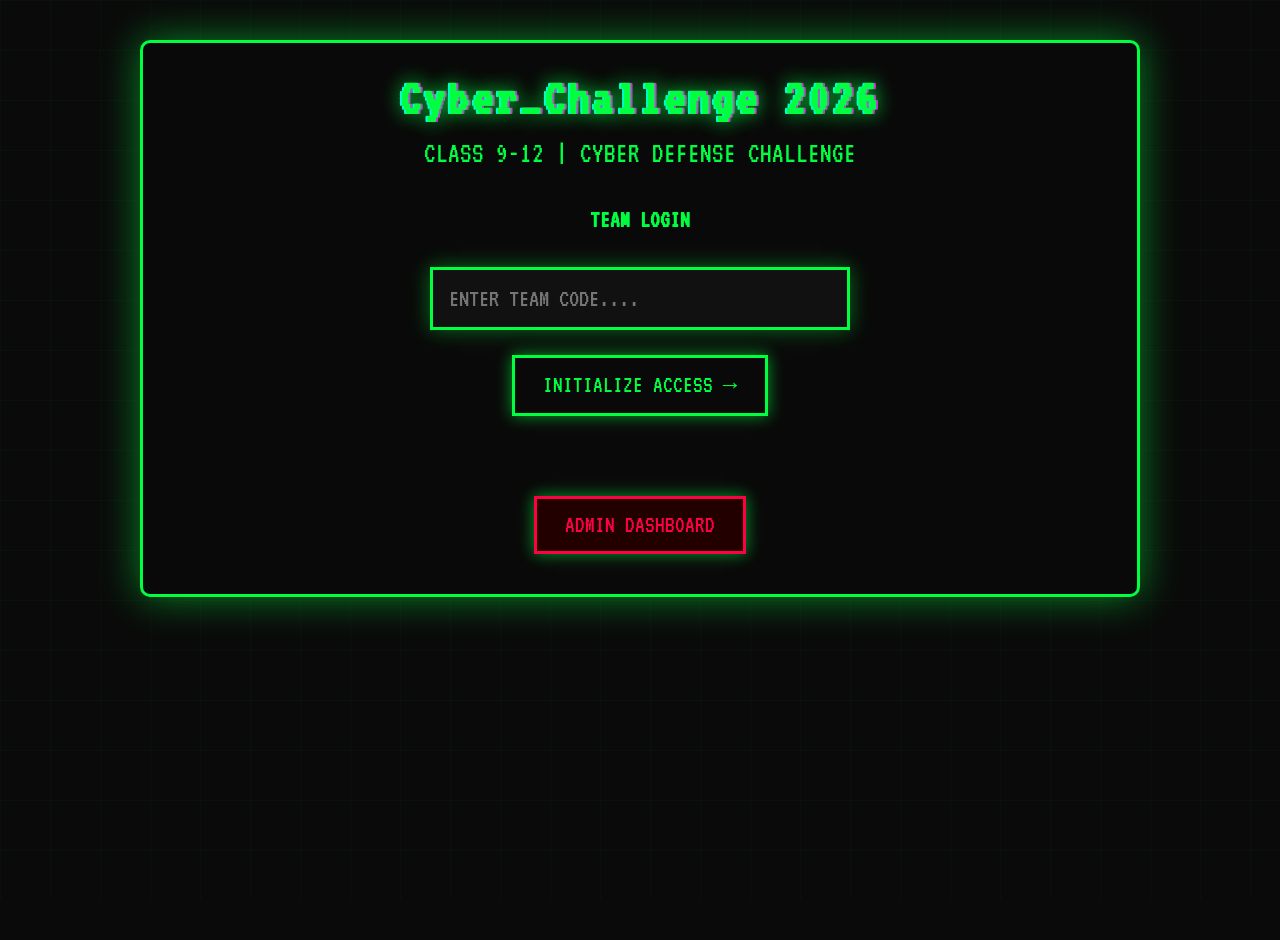
<file: index.html>
<!DOCTYPE html>
<html lang="en">
<head>
  <meta charset="UTF-8">
  <meta name="viewport" content="width=device-width, initial-scale=1.0">
  <title>ACCESS TERMINAL // HACKING SIM</title>
  <link rel="stylesheet" href="style.css">
</head>
<body>
  <div class="container">
    <h1 data-text="HACKING SIMULATOR 2026">Cyber_Challenge 2026</h1>
    <p style="text-align:center; font-size:1.8rem; margin-bottom:30px;">CLASS 9-12 | CYBER DEFENSE CHALLENGE</p>

    <div style="max-width:500px; margin:40px auto; text-align:center;">
      <h2 style="margin-bottom:20px;">TEAM LOGIN</h2>
      <input type="text" id="teamCode" placeholder="ENTER TEAM CODE...." maxlength="7">
      <br>
      <button onclick="loginTeam()">INITIALIZE ACCESS →</button>
    </div>

    <div style="text-align:center; margin-top:60px;">
      <button onclick="goToAdmin()" style="background:#220000; color:#ff0044; border-color:#ff0044;">
        ADMIN DASHBOARD
      </button>
    </div>
  </div>

  <script src="questions.js"></script>
  <script>
    function loginTeam() {
      let code = document.getElementById('teamCode').value.trim().toUpperCase();
      if (!code || !code.startsWith('TEAM')) {
        alert("❗INVALID TEAM CODE....");
        return;
      }
      localStorage.setItem('currentTeam', code);
      window.location.href = 'challenge.html';
    }

    function goToAdmin() {
      const pass = prompt("ENTER ADMIN PASSCODE:");
      if (pass === "Qwerty11!") {
        window.location.href = 'admin.html';
      } else {
        alert("ACCESS DENIED.");
      }
    }
  </script>
</body>
</html>
</file>
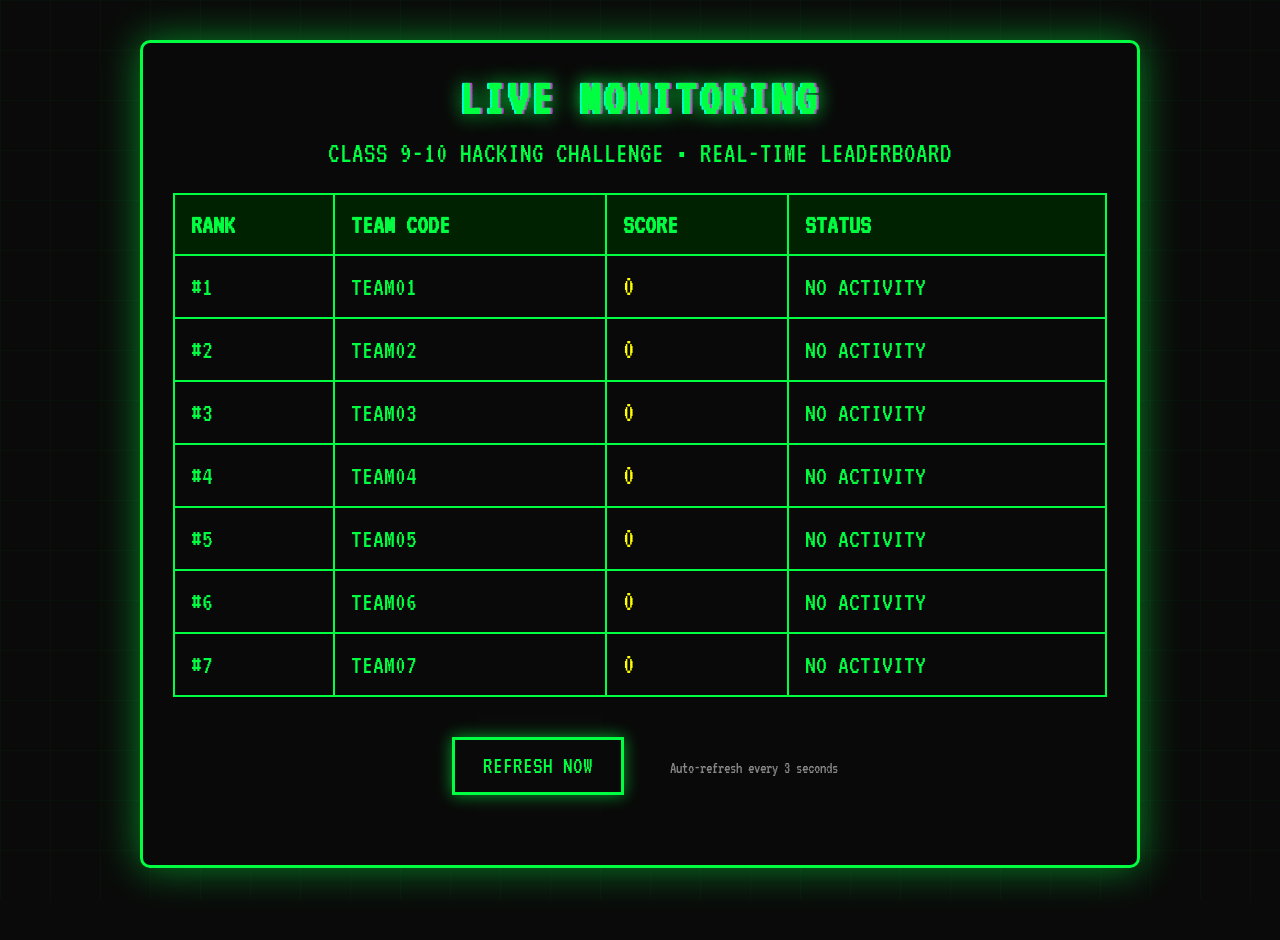
<file: admin.html>
<!DOCTYPE html>
<html lang="en">
<head>
  <meta charset="UTF-8">
  <meta name="viewport" content="width=device-width, initial-scale=1.0">
  <title>ADMIN CONTROL PANEL</title>
  <link rel="stylesheet" href="style.css">
</head>
<body>
  <div class="container">
    <h1 data-text="LIVE MONITORING">LIVE MONITORING</h1>
    <p style="text-align:center; font-size:1.8rem;">CLASS 9-10 HACKING CHALLENGE • REAL-TIME LEADERBOARD</p>

    <table id="leaderboard">
      <thead>
        <tr>
          <th>RANK</th>
          <th>TEAM CODE</th>
          <th>SCORE</th>
          <th>STATUS</th>
        </tr>
      </thead>
      <tbody></tbody>
    </table>

    <div style="text-align:center; margin:30px;">
      <button onclick="refreshScores()">REFRESH NOW</button>
      <span style="margin-left:30px; color:#888;">Auto-refresh every 3 seconds</span>
    </div>
  </div>

  <script src="questions.js"></script>
  <script>
    function refreshScores() {
      const tbody = document.querySelector('#leaderboard tbody');
      tbody.innerHTML = '';

      let scoresList = [];

      for (let i = 1; i <= 7; i++) {
        const team = `TEAM0${i}`;
        const teamScore = parseInt(localStorage.getItem(`score_${team}`)) || 0;
        scoresList.push({team, score: teamScore});
      }

      // Sort by score descending
      scoresList.sort((a, b) => b.score - a.score);

      scoresList.forEach((item, index) => {
        const status = item.score > 0 ? "ACTIVE" : "NO ACTIVITY";
        const row = `
          <tr>
            <td>#${index+1}</td>
            <td>${item.team}</td>
            <td style="color:#ffff00; font-size:1.8rem;">${item.score}</td>
            <td>${status}</td>
          </tr>`;
        tbody.innerHTML += row;
      });
    }

    // Auto refresh
    setInterval(refreshScores, 3000);
    window.onload = refreshScores;
  </script>
</body>
</html>
</file>
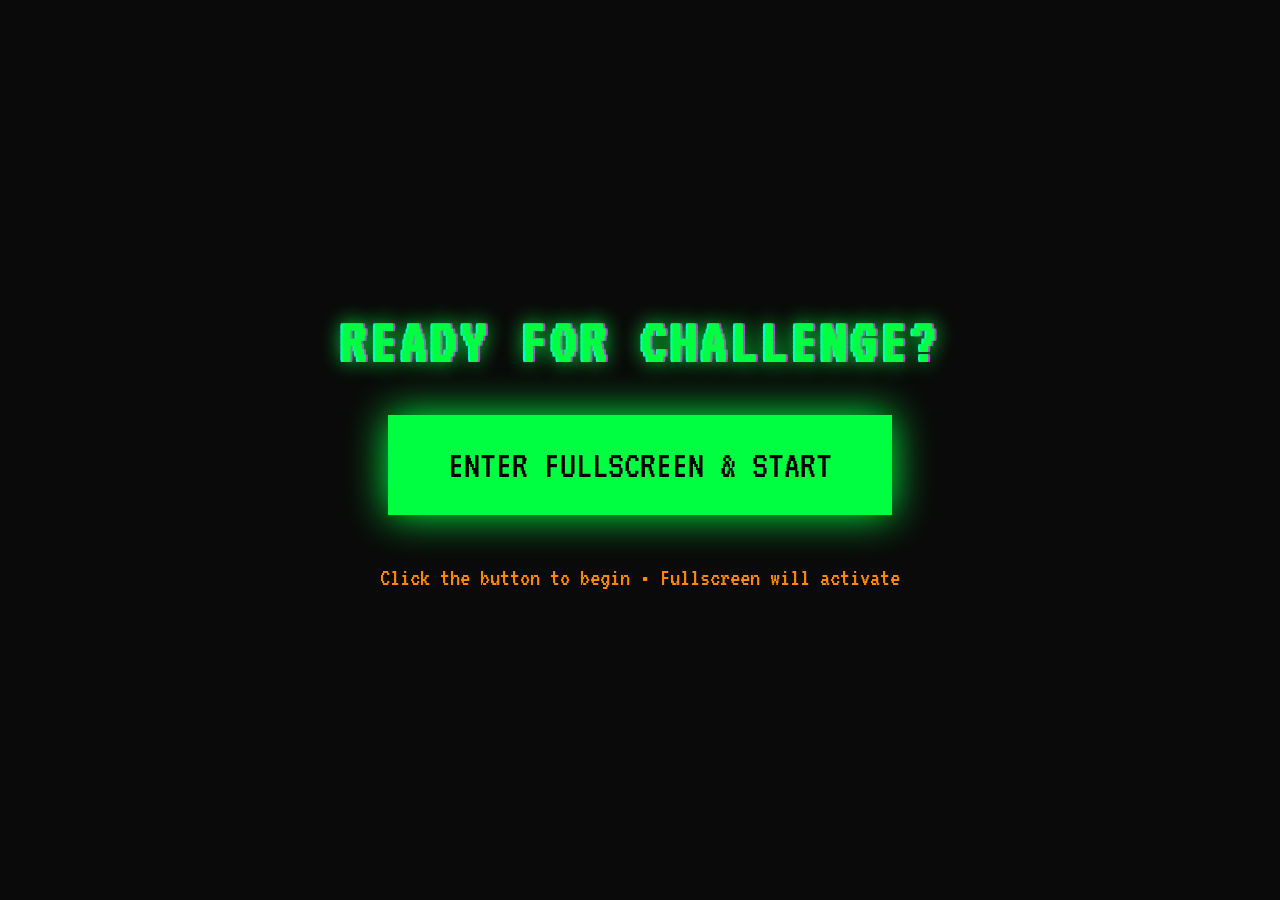
<file: challenge.html>
<!DOCTYPE html>
<html lang="en">
<head>
  <meta charset="UTF-8">
  <meta name="viewport" content="width=device-width, initial-scale=1.0">
  <title>CHALLENGE TERMINAL</title>
  <link rel="stylesheet" href="style.css">
  <style>
    body { margin:0; padding:0; overflow:hidden; font-family: 'VT323', monospace; }
    .main-container {
      display: flex;
      height: 100vh;
      background: #0a0a0a;
      color: #00ff41;
    }
    .left-panel { flex: 2; padding: 30px; overflow-y: auto; border-right: 3px solid #00ff41; }
    .right-panel { flex: 1.1; padding: 25px; background: #0a0a0a; display: flex; flex-direction: column; }

    .question { background: #111; border: 3px solid #00ff41; padding: 30px; border-radius: 8px; font-size: 1.75rem; }
    .options button { display: block; width: 100%; margin: 15px 0; padding: 18px; font-size: 1.5rem; text-align: left; }

    .timer { font-size: 3.2rem; color: #ff0044; text-shadow: 0 0 20px #ff0044; }
    .team-name { font-size: 2.1rem; color: #00ff9d; }

    .q-list {
      display: grid;
      grid-template-columns: repeat(5, 1fr);
      gap: 8px;
      margin: 15px 0;
    }
    .q-btn {
      padding: 14px 8px;
      font-size: 1.45rem;
      background: #111;
      border: 2px solid #00ff41;
      color: #00ff41;
      cursor: pointer;
    }
    .q-btn.attempted { background: #003300; border-color: #00ff00; color: #00ff00; cursor: default; }
    .q-btn.skipped { background: #442200; border-color: #ffaa00; color: #ffaa00; }
    .q-btn:hover:not(.attempted):not(.skipped) { background: #00ff41; color: black; }

    /* Big Start Button */
    #startBtn {
      font-size: 2.5rem;
      padding: 30px 60px;
      background: #00ff41;
      color: black;
      border: none;
      cursor: pointer;
      box-shadow: 0 0 40px #00ff41;
    }
    #startBtn:hover {
      background: #ffff00;
      transform: scale(1.05);
    }
  </style>
</head>
<body>
  <div id="startScreen" style="position:fixed; top:0; left:0; width:100%; height:100%; background:#0a0a0a; display:flex; align-items:center; justify-content:center; z-index:100;">
    <div style="text-align:center;">
      <h1 style="font-size:4rem; margin-bottom:30px;">READY FOR CHALLENGE?</h1>
      <button id="startBtn" onclick="startChallenge()">ENTER FULLSCREEN & START</button>
      <p style="margin-top:40px; color:#ff8800; font-size:1.6rem;">Click the button to begin • Fullscreen will activate</p>
    </div>
  </div>

  <div class="main-container" id="mainContent" style="display:none;">
    <!-- Left Panel -->
    <div class="left-panel">
      <h1 style="text-align:center; margin-bottom:25px; font-size:2.8rem;">CYBER CHALLENGE</h1>
      <div id="questionContainer"></div>

      <div style="text-align:center; margin-top:40px;">
        <button onclick="skipQuestion()" style="padding:16px 45px; font-size:1.6rem;">SKIP (0 PTS)</button>
        <button onclick="finishQuiz()" style="background:#00aa00; color:black; padding:16px 45px; font-size:1.6rem; margin-left:20px;">SUBMIT QUIZ</button>
      </div>
    </div>

    <!-- Right Panel -->
    <div class="right-panel">
      <div style="text-align:center;">
        <div class="team-name">TEAM: <strong id="teamName"></strong></div>
        <div class="timer" id="timer">45:00</div>
      </div>

      <h3 style="margin:25px 0 10px 0; text-align:center;">QUESTION NAVIGATION</h3>
      <div class="q-list" id="questionList"></div>

      <div style="margin-top:auto; text-align:center; font-size:1.7rem;">
        Score: <strong id="currentScore" style="color:#ffff00;">0</strong>
      </div>
    </div>
  </div>

  <script src="questions.js"></script>
  <script>
    let currentTeam = localStorage.getItem('currentTeam') || "TEAM01";
    let currentQ = 0;
    let score = parseInt(localStorage.getItem(`score_${currentTeam}`)) || 0;
    let answers = JSON.parse(localStorage.getItem(`answers_${currentTeam}`)) || {};
    let timeLeft = 45 * 60;
    let timerInterval;

    document.getElementById('teamName').textContent = currentTeam;

    function enterFullscreen() {
      const elem = document.documentElement;
      if (elem.requestFullscreen) elem.requestFullscreen();
      else if (elem.webkitRequestFullscreen) elem.webkitRequestFullscreen();
      else if (elem.msRequestFullscreen) elem.msRequestFullscreen();
    }

    function startChallenge() {
      // Hide start screen and show main content
      document.getElementById('startScreen').style.display = 'none';
      document.getElementById('mainContent').style.display = 'flex';

      enterFullscreen();        // This will work because it's triggered by click
      loadQuestion();
      startTimer();
      renderQuestionList();
    }

    function startTimer() {
      timerInterval = setInterval(() => {
        timeLeft--;
        const m = Math.floor(timeLeft / 60);
        const s = timeLeft % 60;
        document.getElementById('timer').textContent = `${m}:${s < 10 ? '0' : ''}${s}`;

        if (timeLeft <= 300) document.getElementById('timer').style.color = "#ff8800";

        if (timeLeft <= 0) finishQuiz(true);
      }, 1000);
    }

    function loadQuestion() {
      const q = questions[currentQ];
      let html = `<div class="question"><h3>Q${q.id}. ${q.question} <span style="color:#ffff00;">(${q.points} pts)</span></h3>`;

      if (q.type === "mcq") {
        html += `<div class="options">`;
        q.options.forEach((opt, i) => {
          html += `<button onclick="selectAnswer(${q.id}, ${i})">${opt}</button>`;
        });
        html += `</div>`;
      } else {
        html += `
          <input type="text" id="fillAnswer" placeholder="Type your answer here..." style="width:100%; padding:18px; font-size:1.6rem; margin-top:15px;">
          <button onclick="submitFill(${q.id})" style="margin-top:15px; padding:12px 30px;">Submit Answer</button>
        `;
      }
      html += `</div>`;
      document.getElementById('questionContainer').innerHTML = html;
      updateScore();
      renderQuestionList();
    }

    function selectAnswer(qid, selected) {
      const q = questions.find(qq => qq.id === qid);
      answers[qid] = selected;
      if (selected === q.correct) score += q.points;
      else score -= 50;
      updateScore();
      renderQuestionList();
      goToNextUnanswered();
    }

    function submitFill(qid) {
      const ans = document.getElementById('fillAnswer').value.trim().toLowerCase();
      if (!ans) return alert("Please type an answer");
      const q = questions.find(qq => qq.id === qid);
      answers[qid] = ans;
      if (ans === String(q.correct).toLowerCase()) score += q.points;
      else score -= 50;
      updateScore();
      renderQuestionList();
      goToNextUnanswered();
    }

    function updateScore() {
      document.getElementById('currentScore').textContent = score;
      localStorage.setItem(`score_${currentTeam}`, score);
      localStorage.setItem(`answers_${currentTeam}`, JSON.stringify(answers));
    }

    function goToNextUnanswered() {
      for (let i = 0; i < questions.length; i++) {
        if (!answers.hasOwnProperty(questions[i].id) || answers[questions[i].id] === "skipped") {
          currentQ = i;
          loadQuestion();
          return;
        }
      }
    }

    function skipQuestion() {
      answers[questions[currentQ].id] = "skipped";
      renderQuestionList();
      goToNextUnanswered();
    }

    function renderQuestionList() {
      const container = document.getElementById('questionList');
      container.innerHTML = '';
      questions.forEach((q, idx) => {
        const status = answers[q.id];
        let cls = '';
        if (status === "skipped") cls = 'skipped';
        else if (status !== undefined) cls = 'attempted';

        const btn = document.createElement('button');
        btn.className = `q-btn ${cls}`;
        btn.textContent = q.id;
        if (!cls || cls === 'skipped') {
          btn.onclick = () => { currentQ = idx; loadQuestion(); };
        }
        container.appendChild(btn);
      });
    }

    function finishQuiz(auto = false) {
      clearInterval(timerInterval);
      if (document.fullscreenElement) document.exitFullscreen();
      const msg = auto ? "TIME UP!\n\n" : "";
      if (confirm(msg + "Submit the quiz now?")) {
        alert(`CHALLENGE COMPLETE!\n\nTeam: ${currentTeam}\nFinal Score: ${score} points`);
        window.location.href = 'index.html';
      }
    }

    // Optional: Warn if user tries to exit fullscreen
    document.addEventListener('fullscreenchange', () => {
      if (!document.fullscreenElement && document.getElementById('mainContent').style.display !== 'none') {
        alert("Warning: Exiting fullscreen may be considered cheating!");
      }
    });
  </script>
</body>
</html>
</file>
<file: style.css>
/* style.css - Fixed Cyberpunk Hacker Theme */

@import url('https://fonts.googleapis.com/css2?family=VT323&display=swap');

* {
  margin: 0;
  padding: 0;
  box-sizing: border-box;
}

body {
  background: #0a0a0a;
  color: #00ff41;
  font-family: 'VT323', monospace;
  min-height: 100vh;
  position: relative;
  overflow-x: hidden;
}

/* Subtle Matrix Background - Fixed to not block clicks */
body::before {
  content: '';
  position: fixed;
  top: 0; left: 0; right: 0; bottom: 0;
  background: 
    linear-gradient(rgba(0, 255, 65, 0.03) 1px, transparent 1px),
    linear-gradient(90deg, rgba(0, 255, 65, 0.03) 1px, transparent 1px);
  background-size: 50px 50px;
  pointer-events: none;
  z-index: -1;
  animation: scanline 8s linear infinite;
}

@keyframes scanline {
  0% { background-position: 0 0; }
  100% { background-position: 0 200px; }
}

/* Container */
.container {
  max-width: 1000px;
  margin: 40px auto;
  padding: 30px;
  background: rgba(10, 10, 10, 0.97);
  border: 3px solid #00ff41;
  box-shadow: 0 0 40px rgba(0, 255, 65, 0.5);
  border-radius: 10px;
  position: relative;
  z-index: 10;
}

/* Header with controlled glitch */
h1 {
  font-size: 3.2rem;
  text-align: center;
  margin-bottom: 15px;
  text-shadow: 0 0 20px #00ff41,
               2px 0 #ff00ff,
               -2px 0 #00ffff;
  letter-spacing: 4px;
  position: relative;
}

h1:hover {
  animation: glitch 0.4s linear infinite alternate;
}

@keyframes glitch {
  0% { transform: translate(0); }
  20% { transform: translate(-3px, 3px); }
  40% { transform: translate(-3px, -3px); }
  60% { transform: translate(3px, 3px); }
  80% { transform: translate(3px, -3px); }
  100% { transform: translate(0); }
}

/* Buttons - Stronger hover + pointer-events */
button {
  background: transparent;
  color: #00ff41;
  border: 3px solid #00ff41;
  padding: 14px 28px;
  font-family: 'VT323', monospace;
  font-size: 1.5rem;
  cursor: pointer;
  margin: 10px;
  transition: all 0.3s ease;
  box-shadow: 0 0 15px rgba(0, 255, 65, 0.6);
  pointer-events: auto;
  position: relative;
  z-index: 20;
}

button:hover {
  background: #00ff41;
  color: #000000;
  box-shadow: 0 0 30px #00ff41;
  transform: scale(1.08);
  z-index: 30;
}

/* Input */
input {
  background: #111;
  border: 3px solid #00ff41;
  color: #00ff41;
  padding: 16px;
  font-family: 'VT323', monospace;
  font-size: 1.6rem;
  width: 100%;
  max-width: 420px;
  margin: 15px 0;
  box-shadow: 0 0 20px rgba(0, 255, 65, 0.4);
}

input:focus {
  outline: none;
  box-shadow: 0 0 30px #00ff41;
  border-color: #ffff00;
}

/* Question Area */
.question {
  background: #111;
  border: 3px solid #00ff41;
  padding: 25px;
  margin: 30px 0;
  border-radius: 8px;
  box-shadow: 0 0 25px rgba(0, 255, 65, 0.3);
  font-size: 1.7rem;
}

.options button {
  width: 100%;
  margin: 12px 0;
  text-align: left;
  padding: 16px;
  font-size: 1.45rem;
}

/* Timer */
.timer {
  font-size: 2.4rem;
  color: #ff0044;
  text-shadow: 0 0 20px #ff0044;
}

/* Leaderboard */
table {
  width: 100%;
  border-collapse: collapse;
  margin: 25px 0;
  font-size: 1.7rem;
}

th, td {
  border: 2px solid #00ff41;
  padding: 16px;
  text-align: left;
}

th {
  background: #002200;
}

tr:hover {
  background: rgba(0, 255, 65, 0.15);
}
</file>
